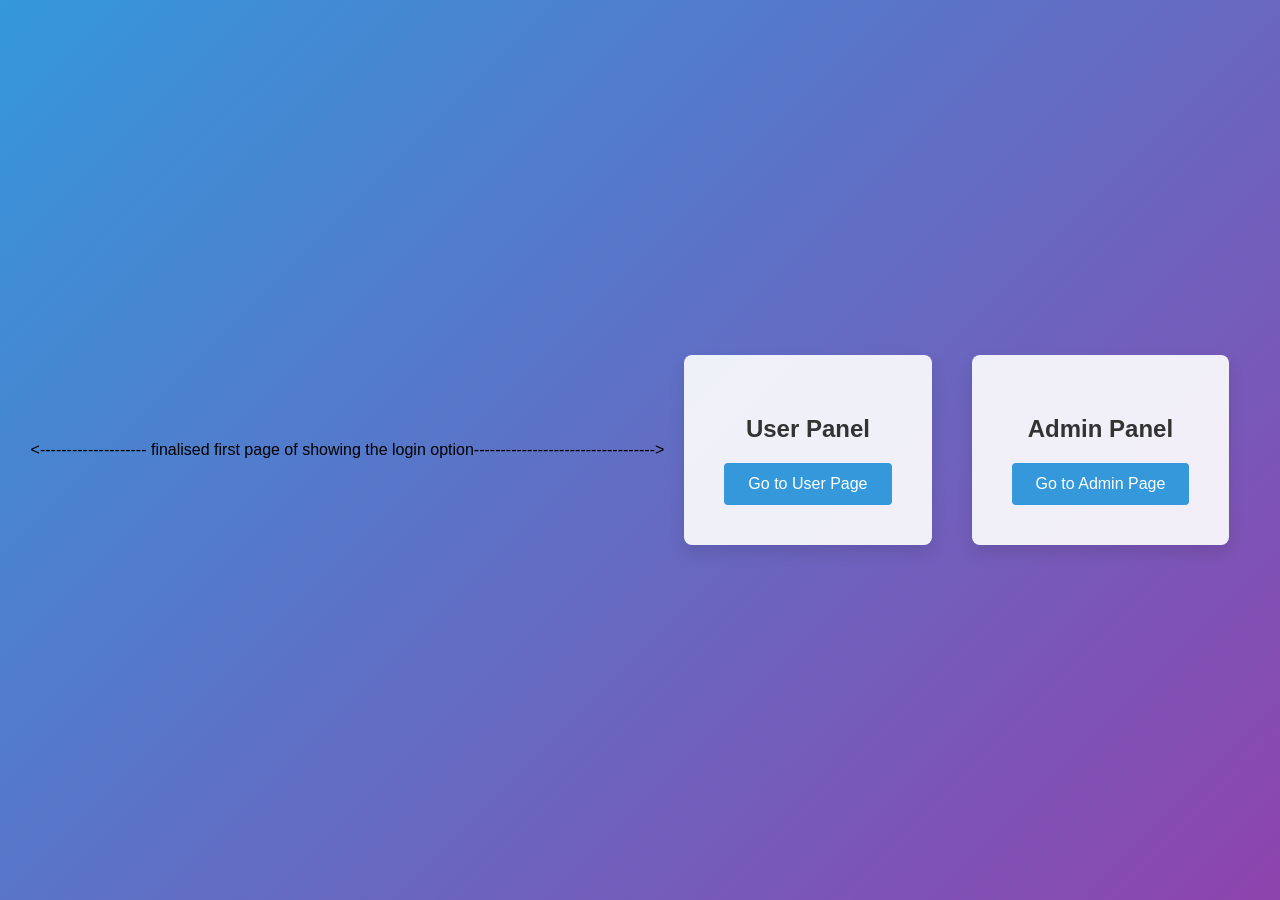
<file: Index.html>
<!-- <!DOCTYPE html>
<html>
    <head>
<Title>Library_System</Title>
<link href="https://cdn.jsdelivr.net/npm/bootstrap@5.3.2/dist/css/bootstrap.min.css" rel="stylesheet" integrity="sha384-T3c6CoIi6uLrA9TneNEoa7RxnatzjcDSCmG1MXxSR1GAsXEV/Dwwykc2MPK8M2HN" crossorigin="anonymous">
<script src="https://cdn.jsdelivr.net/npm/bootstrap@5.3.2/dist/js/bootstrap.bundle.min.js" integrity="sha384-C6RzsynM9kWDrMNeT87bh95OGNyZPhcTNXj1NW7RuBCsyN/o0jlpcV8Qyq46cDfL" crossorigin="anonymous"></script> 
<link rel="apple-touch-icon" sizes="180x180" href="/apple-touch-icon.png">
<link rel="icon" type="image/png" sizes="32x32" href="/favicon-32x32.png">
<link rel="icon" type="image/png" sizes="16x16" href="/favicon-16x16.png">
<link rel="manifest" href="/site.webmanifest">
<link rel="stylesheet" href="./style.css">
</head>
    <body>
        <nav class="navbar navbar-expand-lg bg-success-subtle">
                
              
            <div class="container-fluid">
                <a class="navbar-brand" href="#">
                    <img src="./favicon-32x32.png" alt="LMS" width="30" height="24">
                  </a>
              <button class="navbar-toggler" type="button" data-bs-toggle="collapse" data-bs-target="#navbarSupportedContent" aria-controls="navbarSupportedContent" aria-expanded="false" aria-label="Toggle navigation">
                <span class="navbar-toggler-icon"></span>
              </button>
              <div class="collapse navbar-collapse" id="navbarSupportedContent">
                <ul class="navbar-nav me-auto mb-2 mb-lg-0">
                  <li class="nav-item">
                    <a class="nav-link active" aria-current="page" href="#">Home</a>
                  </li>
                  <li class="nav-item">
                    <a class="nav-link" href="#">About Us</a>
                  </li>
                  <li class="nav-item">
                    <a class="nav-link" href="#">Contact Us</a>
                  </li>
                  <li class="nav-item dropdown">
                    <a class="nav-link dropdown-toggle" href="#" role="button" data-bs-toggle="dropdown" aria-expanded="false">
                      SignUp / SignIn
                    </a>
                    <ul class="dropdown-menu ">
                      <li><a class="dropdown-item " href="#">SignUp</a></li>
                      <li><hr class="dropdown-divider"></li>
                      <li><a class="dropdown-item" href="#">SignIn</a></li>
                     

                    </ul>
                  </li>
              
                </ul>
                <form class="d-flex" role="search">
                  <input class="form-control me-2" type="search" placeholder="Search" aria-label="Search">
                  <button class="btn btn btn-info" type="submit">Search</button>
                </form>
              </div>
            </div>
          </nav>
    </body>
</html> -->
<!-- <!DOCTYPE html>
<html lang="en">
<head>
    <meta charset="UTF-8">
    <meta name="viewport" content="width=device-width, initial-scale=1.0">
    <title>User & Admin Panel</title>
    <style>
        body {
            font-family: Arial, sans-serif;
            text-align: center;
            margin: 20px;
        }

        .panel {
            display: inline-block;
            margin: 20px;
            padding: 20px;
            border: 1px solid #ccc;
            border-radius: 8px;
            box-shadow: 0 4px 8px rgba(0, 0, 0, 0.1);
            transition: transform 0.3s;
        }

        .panel:hover {
            transform: scale(1.05);
        }

        h2 {
            margin-bottom: 10px;
            color: #333;
        }

        button {
            padding: 10px 20px;
            font-size: 16px;
            cursor: pointer;
            background-color: #3498db;
            color: #fff;
            border: none;
            border-radius: 4px;
            transition: background-color 0.3s;
        }

        button:hover {
            background-color: #2980b9;
        }
    </style>
</head>
<body>

<div class="panel">
    <h2>User Panel</h2>
    <button onclick="redirectToUserPage()">Go to User Page</button>
</div>

<div class="panel">
    <h2>Admin Panel</h2>
    <button onclick="redirectToAdminPage()">Go to Admin Page</button>
</div>

<script>
    function redirectToUserPage() {
        window.location.href = 'user.html';
    }

    function redirectToAdminPage() {
        window.location.href = 'admin.html';
    }
</script>

</body>
</html> -->
<!-- 
<!DOCTYPE html>
<html lang="en">
<head>
    <meta charset="UTF-8">
    <meta name="viewport" content="width=device-width, initial-scale=1.0">
    <title>User & Admin Panel</title>
    <style>
        body {
            font-family: 'Segoe UI', Tahoma, Geneva, Verdana, sans-serif;
            text-align: center;
            margin: 0;
            padding: 0;
            background-color: #f4f4f4;
            display: flex;
            align-items: center;
            justify-content: center;
            height: 100vh;
        }

        .panel {
            background-color: #fff;
            padding: 40px;
            border-radius: 8px;
            box-shadow: 0 8px 16px rgba(0, 0, 0, 0.1);
            transition: transform 0.3s, box-shadow 0.3s;
            margin: 20px;
        }

        .panel:hover {
            transform: scale(1.05);
            box-shadow: 0 12px 20px rgba(0, 0, 0, 0.2);
        }

        h2 {
            margin-bottom: 20px;
            color: #333;
        }

        button {
            padding: 12px 24px;
            font-size: 16px;
            cursor: pointer;
            background-color: #3498db;
            color: #fff;
            border: none;
            border-radius: 4px;
            transition: background-color 0.3s;
        }

        button:hover {
            background-color: #2980b9;
        }
    </style>
</head>
<body>

<div class="panel">
    <h2>User Panel</h2>
    <button onclick="redirectToUserPage()">Go to User Page</button>
</div>

<div class="panel">
    <h2>Admin Panel</h2>
    <button onclick="redirectToAdminPage()">Go to Admin Page</button>
</div>

<script>
    function redirectToUserPage() {
        window.location.href = 'user.html';
    }

    function redirectToAdminPage() {
        window.location.href = 'admin.html';
    }
</script>

</body>
</html> -->




<-------------------- finalised first page  of showing the login option---------------------------------->
<!DOCTYPE html>
<html lang="en">
<head>
    <meta charset="UTF-8">
    <meta name="viewport" content="width=device-width, initial-scale=1.0">
    <title>User & Admin Panel</title>
    <style>
        body {
            font-family: 'Segoe UI', Tahoma, Geneva, Verdana, sans-serif;
            text-align: center;
            margin: 0;
            padding: 0;
            background: linear-gradient(135deg, #3498db, #8e44ad);
            display: flex;
            align-items: center;
            justify-content: center;
            height: 100vh;
        }

        .panel {
            background-color: rgba(255, 255, 255, 0.9);
            padding: 40px;
            border-radius: 8px;
            box-shadow: 0 8px 16px rgba(0, 0, 0, 0.1);
            transition: transform 0.3s, box-shadow 0.3s;
            margin: 20px;
        }

        .panel:hover {
            transform: scale(1.05);
            box-shadow: 0 12px 20px rgba(0, 0, 0, 0.2);
        }

        h2 {
            margin-bottom: 20px;
            color: #333;
        }

        button {
            padding: 12px 24px;
            font-size: 16px;
            cursor: pointer;
            background-color: #3498db;
            color: #fff;
            border: none;
            border-radius: 4px;
            transition: background-color 0.3s;
        }

        button:hover {
            background-color: #2980b9;
        }
    </style>
</head>
<body>

<div class="panel">
    <h2>User Panel</h2>
    <button onclick="redirectToUserPage()">Go to User Page</button>
</div>

<div class="panel">
    <h2>Admin Panel</h2>
    <button onclick="redirectToAdminPage()">Go to Admin Page</button>
</div>

<script>
    function redirectToUserPage() {
        window.location.href = 'user.html';
    }

    function redirectToAdminPage() {
        window.location.href = 'admin.html';
    }
</script>

</body>
</html>
</file>
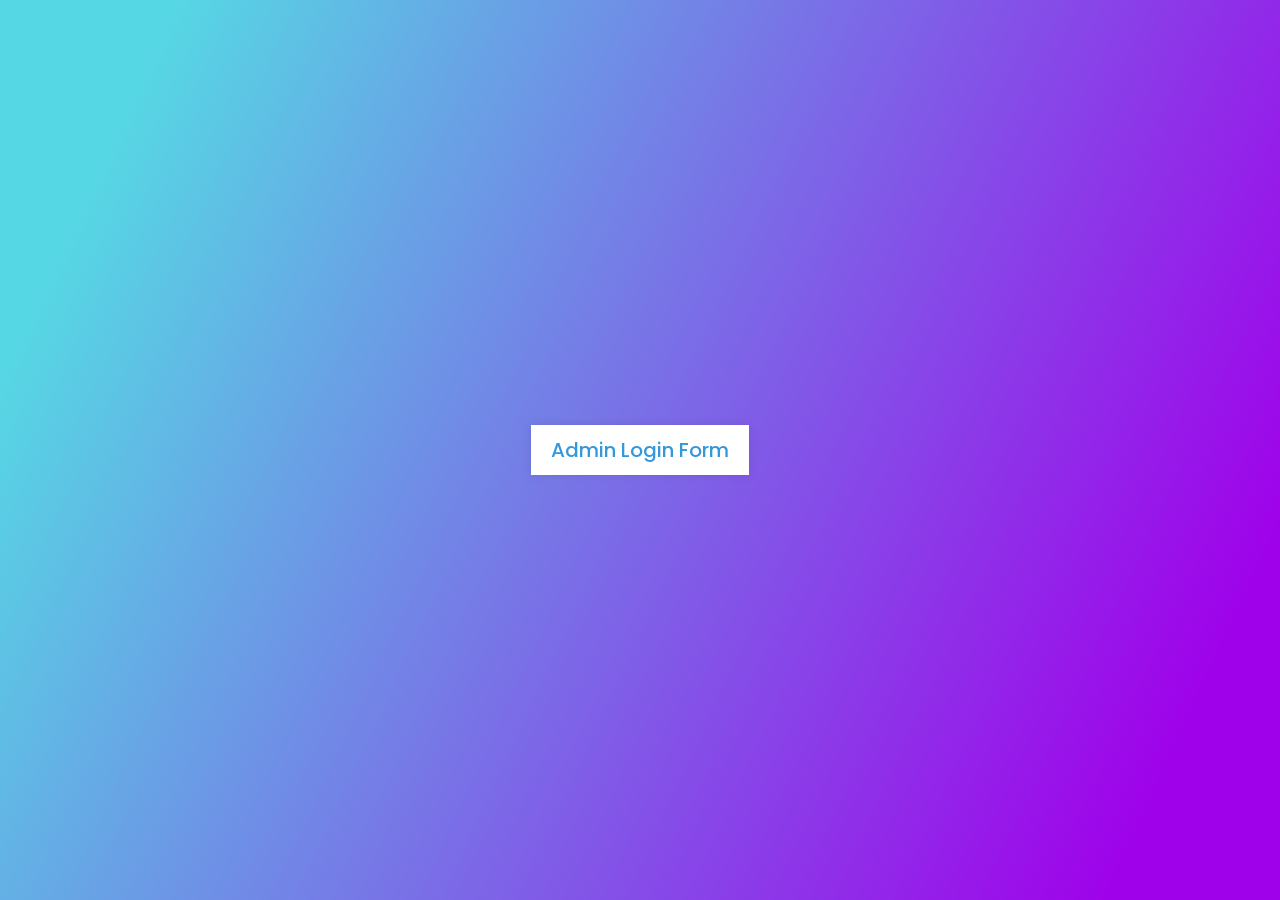
<file: AdminLogin.html>
<!DOCTYPE html>
<html lang="en">
<head>
    <meta charset="UTF-8">
    <meta http-equiv="X-UA-Compatible" content="IE=edge">
    <meta name="viewport" content="width=device-width, initial-scale=1.0">
    <title>Admin Login</title>
    <link rel="stylesheet" href="login.css">
    <!-- <link rel="shortcut icon" type="x-icon" sizes="180x180" href="favicon.ico"> -->
    <link rel="apple-touch-icon" sizes="180x180" href="apple-touch-icon.png">
    <link rel="icon" type="image/png" sizes="32x32" href="favicon-32x32.png">
    <link rel="icon" type="image/png" sizes="16x16" href="favicon-16x16.png">
    <link rel="manifest" href="/site.webmanifest">

</head>
<body><div class="center">
    <input type="checkbox" id="show">
    <label for="show" class="show-btn">Admin Login Form</label>
    <!-- <label for="show" class="show-btn">Student Login Form</label> -->
    <div class="container">
       <label for="show" class="close-btn fas fa-times" title="close"></label>
       <div class="text">
          Login Form
       </div>
       <form action="#">
          <div class="data">
             <label>Email or Phone</label>
             <input type="text" required>
          </div>
          <div class="data">
             <label>Password</label>
             <input type="password" required>
          </div>
          <div class="forgot-pass">
             <a href="#">Forgot Password?</a>
          </div>
          <div class="btn">
             <div class="inner"></div>
             <button type="submit">login</button>
          </div>
          <div class="signup-link">
             Not a member? <a href="#">Signup now</a>
          </div>
       </form>
    </div>
 </div>
</body>
</html>
</file>
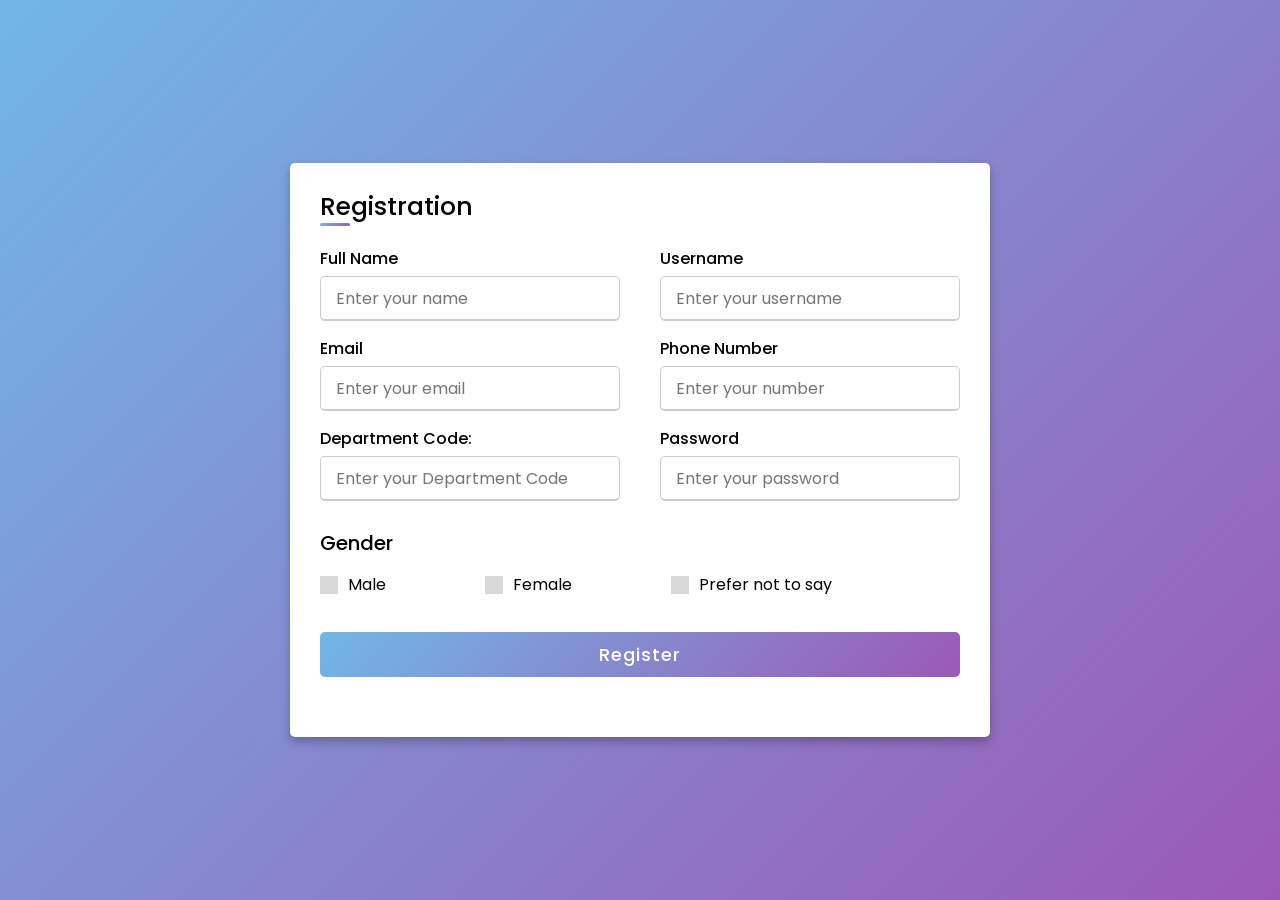
<file: AdminReg.html>
<!DOCTYPE html>
<html lang="en" dir="ltr">

<head>
  <meta charset="UTF-8">
  <!---<title> Responsive Registration Form | CodingLab </title>--->
  <link rel="stylesheet" href="./reg.css">
  <meta name="viewport" content="width=device-width, initial-scale=1.0">
  <title>Registration Form</title>
  
</head>

<body>
  <div class="container">
    <div class="title">Registration</div>
    <div class="content">
      <form action="/submit" method="post">
        <div class="user-details">
          <div class="input-box">
            <span class="details">Full Name</span>
            <input type="text" placeholder="Enter your name" required id="fname" name="fname">
          </div>
          <div class="input-box">
            <span class="details">Username</span>
            <input type="text" placeholder="Enter your username" required id="userInput" name="username">
          </div>
          <div class="input-box">
            <span class="details">Email</span>
            <input type="text" placeholder="Enter your email" required id="email" name="email">
          </div>
          <div class="input-box">
            <span class="details">Phone Number</span>
            <input type="text" placeholder="Enter your number" required id="num" name="num">
          </div>
          <div class="input-box">
            <span class="details">Department Code:</span>
            <input type="text" placeholder="Enter your Department Code" required id="passwd" name="passwd">
          </div>
          <div class="input-box">
            <span class="details"> Password</span>
            <input type="text" placeholder="Enter your password" required id="passwd" name="passwd">
          </div>
        </div>
         <div class="gender-details">
          <input type="radio" name="gender" id="dot-1">
          <input type="radio" name="gender" id="dot-2">
          <input type="radio" name="gender" id="dot-3">
          <span class="gender-title">Gender</span>
          <div class="category">
            <label for="dot-1">
              <span class="dot one"></span>
              <span class="gender">Male</span>
            </label>
            <label for="dot-2">
              <span class="dot two"></span>
              <span class="gender">Female</span>
            </label>
            <label for="dot-3">
              <span class="dot three"></span>
              <span class="gender">Prefer not to say</span>
            </label>
          </div>
        </div> 
        <div class="button">
          <input type="submit" value="Register">
        </div>
      </form>
    </div>
  </div>
  <!-- <p id="ff"></p>
  <p id="aa"></p>
  <p id="bb"></p>
  <p id="cc"></p>
  <p id="ee"></p> -->
  <!-- <p id="gg"></p> -->
  <!-- <Script src="./regscript.js"></Script> -->
</body>

</html>
</file>
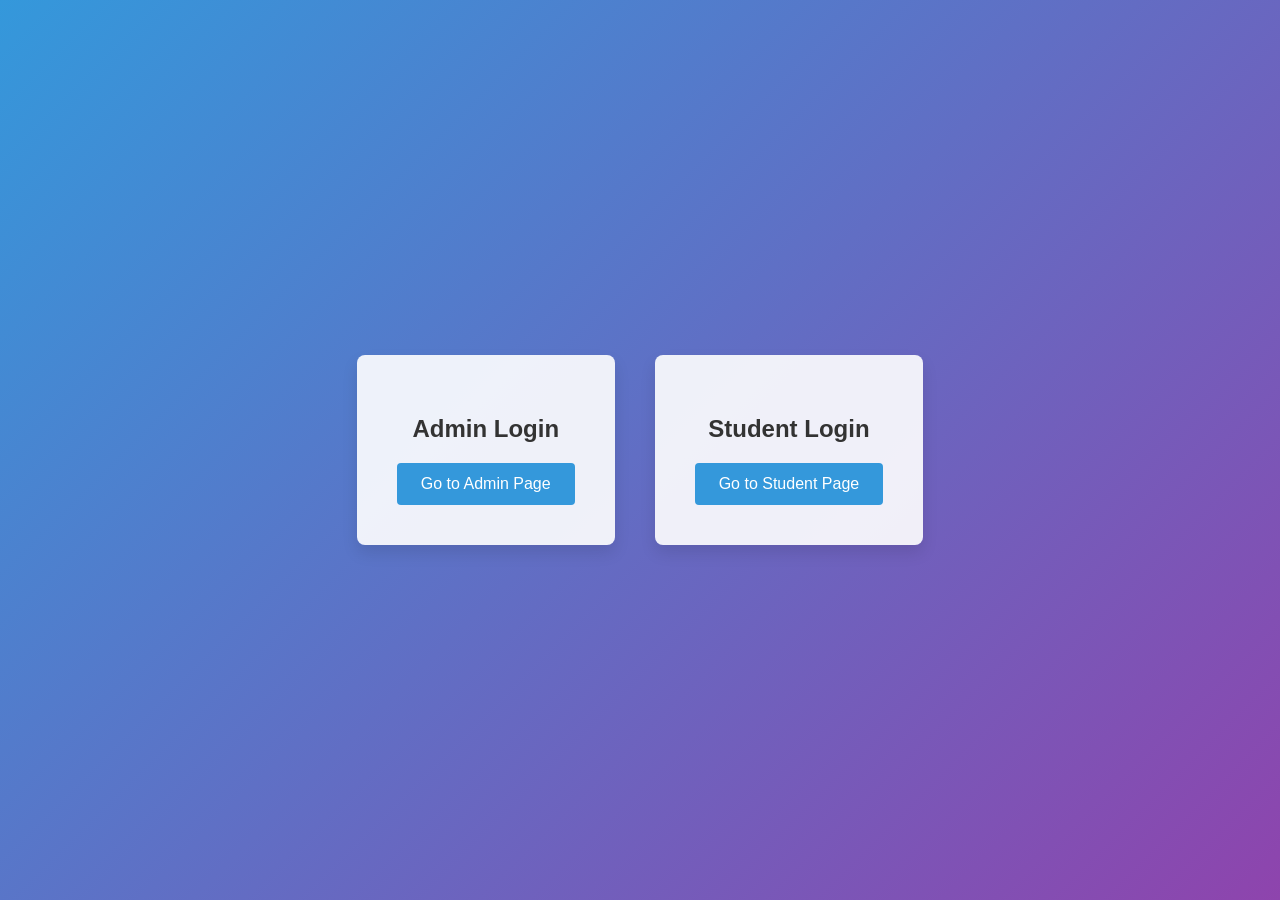
<file: Loginopt.html>
<!-- <-------------------- finalised first page  of showing the login option----------------------------------> 
<!DOCTYPE html>
<html lang="en">
<head>
    <meta charset="UTF-8">
    <meta name="viewport" content="width=device-width, initial-scale=1.0">
    <title>User & Admin Panel</title>
   <link rel="stylesheet" href="./Loginopt.css">
   <script src="./script.js"></script>
</head>
<body>

    <div class="panel">
        <h2>Admin Login</h2>
        <button onclick="redirectToAdminPage()">Go to Admin Page</button>
    </div>
    
    
<div class="panel">
    <h2>Student Login</h2>
    <button onclick="redirectToUserPage()">Go to Student Page</button>
</div>


</body>
</html>
</file>
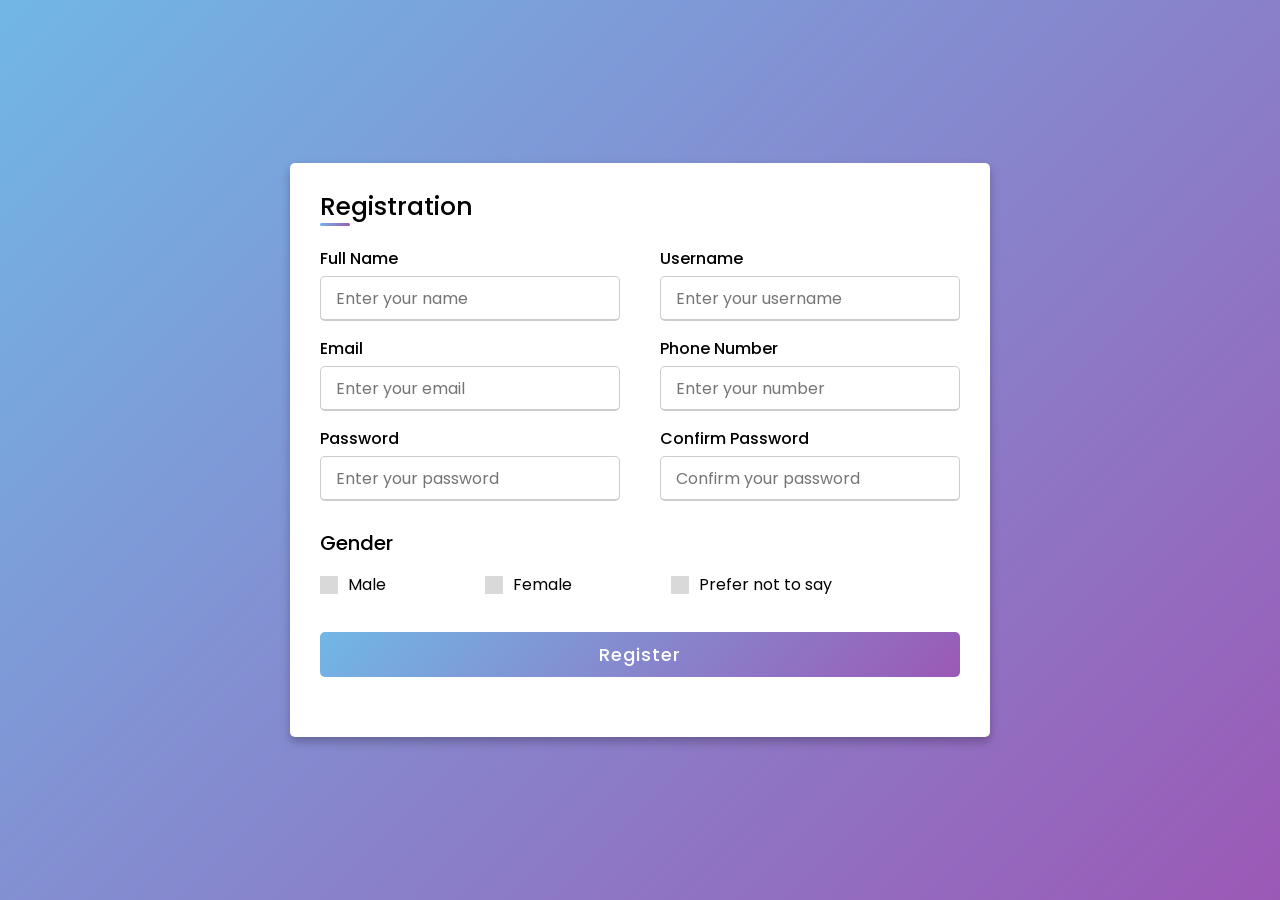
<file: reg.html>
<!DOCTYPE html>
<html lang="en" dir="ltr">

<head>
  <meta charset="UTF-8">
  <!---<title> Responsive Registration Form | CodingLab </title>--->
  <link rel="stylesheet" href="./reg.css">
  <meta name="viewport" content="width=device-width, initial-scale=1.0">
  <title>Registration Form</title>
  
</head>

<body>
  <div class="container">
    <div class="title">Registration</div>
    <div class="content">
      <form action="/submit" method="post">
        <div class="user-details">
          <div class="input-box">
            <span class="details">Full Name</span>
            <input type="text" placeholder="Enter your name" required id="fname" name="fname">
          </div>
          <div class="input-box">
            <span class="details">Username</span>
            <input type="text" placeholder="Enter your username" required id="userInput" name="username">
          </div>
          <div class="input-box">
            <span class="details">Email</span>
            <input type="text" placeholder="Enter your email" required id="email" name="email">
          </div>
          <div class="input-box">
            <span class="details">Phone Number</span>
            <input type="text" placeholder="Enter your number" required id="num" name="num">
          </div>
          <div class="input-box">
            <span class="details">Password</span>
            <input type="text" placeholder="Enter your password" required id="passwd" name="passwd">
          </div>
          <div class="input-box">
            <span class="details">Confirm Password</span>
            <input type="text" placeholder="Confirm your password" required id="cpasswd" name="cpasswd">
          </div>
        </div>
         <div class="gender-details">
          <input type="radio" name="gender" id="dot-1">
          <input type="radio" name="gender" id="dot-2">
          <input type="radio" name="gender" id="dot-3">
          <span class="gender-title">Gender</span>
          <div class="category">
            <label for="dot-1">
              <span class="dot one"></span>
              <span class="gender">Male</span>
            </label>
            <label for="dot-2">
              <span class="dot two"></span>
              <span class="gender">Female</span>
            </label>
            <label for="dot-3">
              <span class="dot three"></span>
              <span class="gender">Prefer not to say</span>
            </label>
          </div>
        </div> 
        <div class="button">
          <input type="submit" value="Register">
        </div>
      </form>
    </div>
  </div>
  <!-- <p id="ff"></p>
  <p id="aa"></p>
  <p id="bb"></p>
  <p id="cc"></p>
  <p id="ee"></p> -->
  <!-- <p id="gg"></p> -->
  <!-- <Script src="./regscript.js"></Script> -->
</body>

</html>
</file>
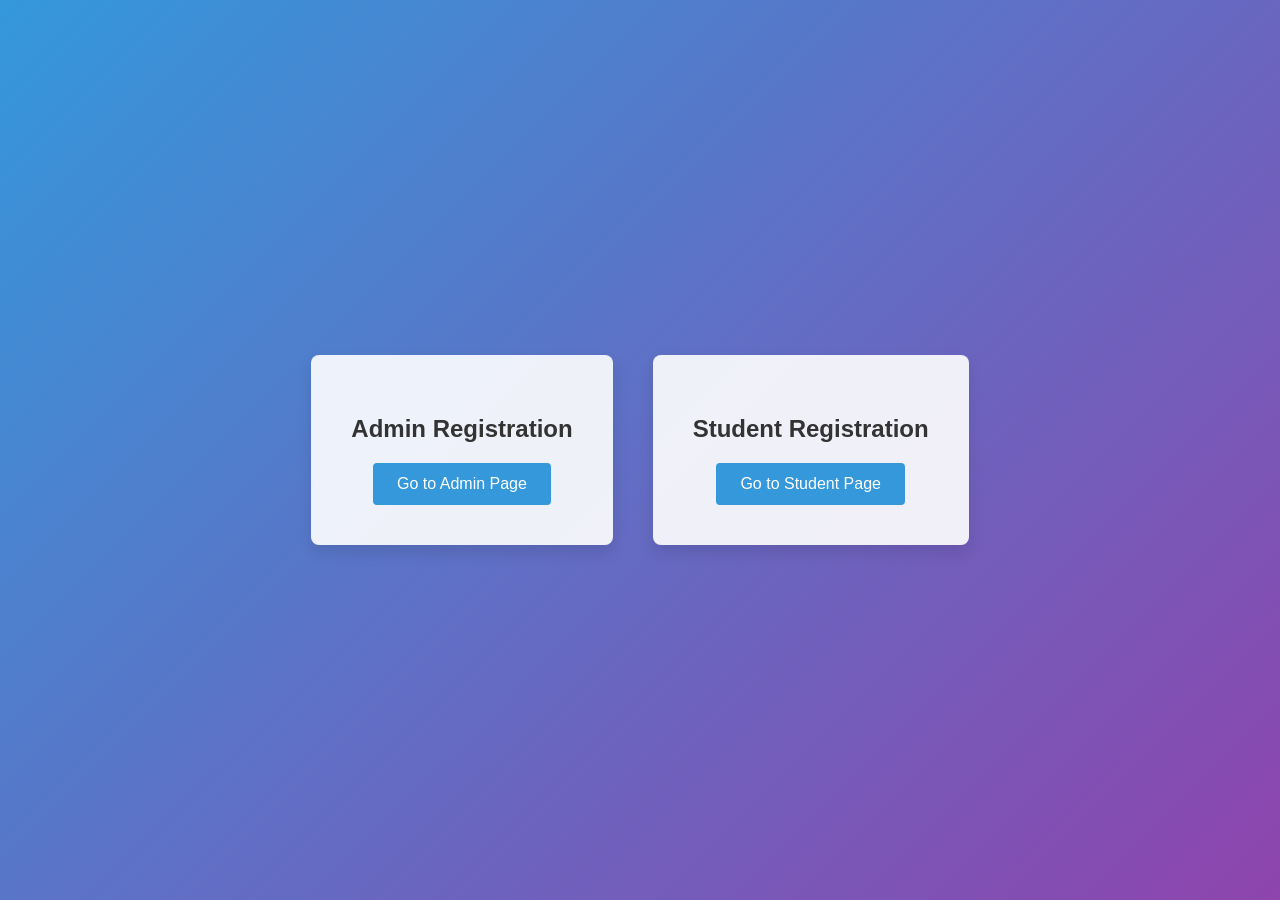
<file: regopt.html>
<!-- <-------------------- finalised first page  of showing the Registraction option----------------------------------> 
<!DOCTYPE html>
<html lang="en">
<head>
    <meta charset="UTF-8">
    <meta name="viewport" content="width=device-width, initial-scale=1.0">
    <title>User & Admin Panel</title>
   <link rel="stylesheet" href="./Loginopt.css">
   <script src="./script.js"></script>
</head>
<body>

    <div class="panel">
        <h2>Admin Registration</h2>
        <button onclick="redirectToAdminRegPage()">Go to Admin Page</button>
    </div>
    
    
<div class="panel">
    <h2>Student Registration</h2>
    <button onclick="redirectToUserRegPage()">Go to Student Page</button>
</div>


</body>
</html>
</file>
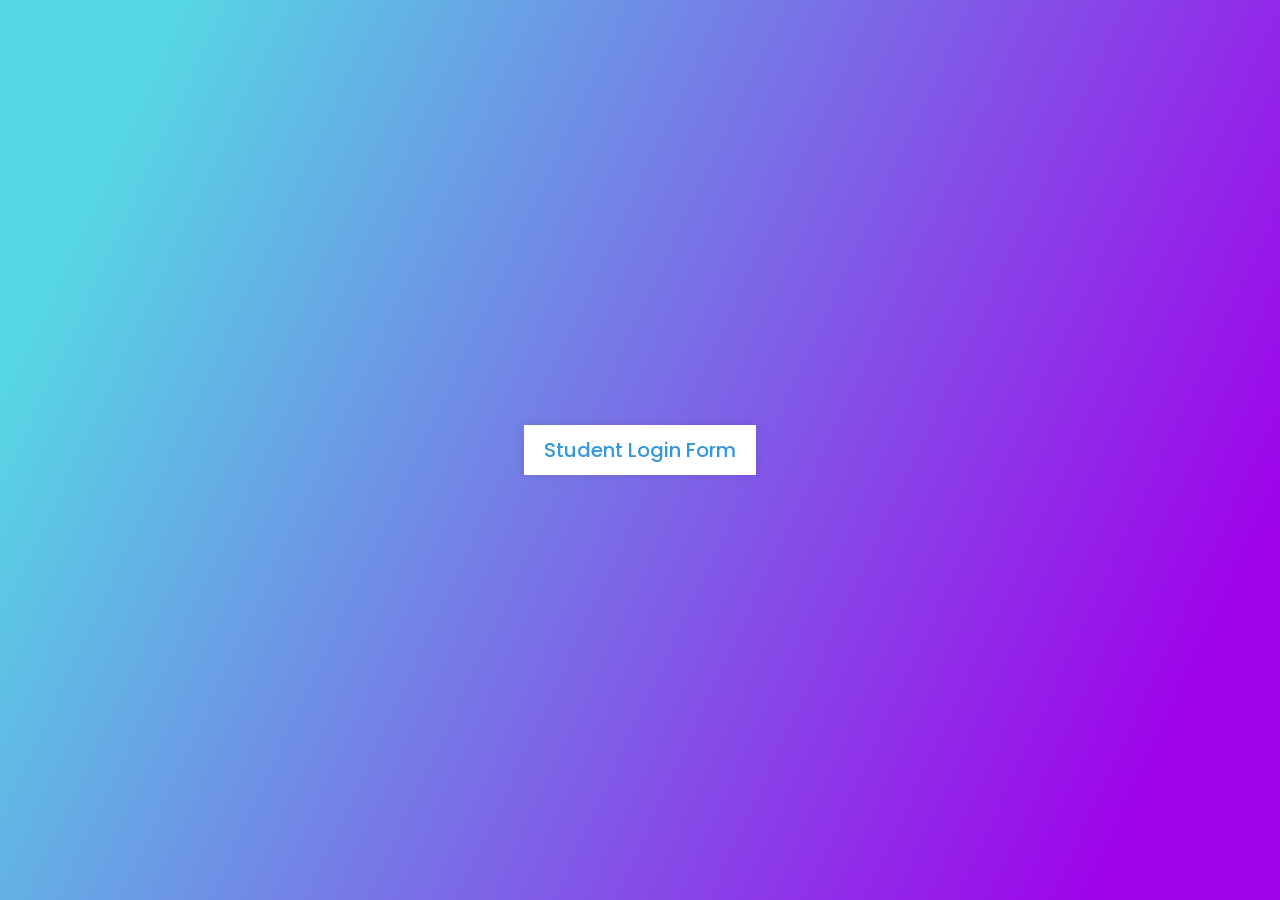
<file: StudentLogin.html>
<!DOCTYPE html>
<html lang="en">
<head>
    <meta charset="UTF-8">
    <meta http-equiv="X-UA-Compatible" content="IE=edge">
    <meta name="viewport" content="width=device-width, initial-scale=1.0">
    <title>Student Login</title>
    <link rel="stylesheet" href="login.css">
    <!-- <link rel="shortcut icon" type="x-icon" sizes="180x180" href="favicon.ico"> -->
    <link rel="apple-touch-icon" sizes="180x180" href="apple-touch-icon.png">
    <link rel="icon" type="image/png" sizes="32x32" href="favicon-32x32.png">
    <link rel="icon" type="image/png" sizes="16x16" href="favicon-16x16.png">
    <link rel="manifest" href="/site.webmanifest">

</head>
<body><div class="center">
    <input type="checkbox" id="show">
    <label for="show" class="show-btn">Student Login Form</label>
    <!-- <label for="show" class="show-btn">Student Login Form</label> -->
    <div class="container">
       <label for="show" class="close-btn fas fa-times" title="close"></label>
       <div class="text">
          Login Form
       </div>
       <form action="#">
          <div class="data">
             <label>Email or Phone</label>
             <input type="text" required>
          </div>
          <div class="data">
             <label>Password</label>
             <input type="password" required>
          </div>
          <div class="forgot-pass">
             <a href="#">Forgot Password?</a>
          </div>
          <div class="btn">
             <div class="inner"></div>
             <button type="submit">login</button>
          </div>
          <div class="signup-link">
             Not a member? <a href="#">Signup now</a>
          </div>
       </form>
    </div>
 </div>
</body>
</html>
</file>
<file: style.css>
@import url('https://fonts.googleapis.com/css2?family=Poppins:wght@100;200;300;400;500;600;700;800;900&display=swap');
@import url('https://fonts.googleapis.com/css2?family=Caprasimo&display=swap');

*{
   padding: 0;
   margin: 0;
   box-sizing: border-box;
   list-style: none;
   scroll-behavior: smooth;
   text-decoration: none;
}
:root{
   --text-color:#f5f5f5;
   --hover-color:#31ac0c;
   --bg-color:#3c5bc2;
   --seacon-bg-color:#292e33;
   --big-font: 2.5rem;
   --norow-font:2rem;
   --neon-box-shadow:0 0 . 5rem #12f7ff;
   --h2-font:3rem;
   --font-neon-text-shadow:0 0 10px rbga(10,247,255,0.3),
   0 0 20px rbga(10,247,255,0.3),
   0 0 30px rbga(10,247,255,0.3),     
   0 0 40px rbga(10,247,255,0.3),
   0 0 50px rbga(10,247,255,0.3),
   0 0 60px rbga(10,247,255,0.3),
   0 0 70px rbga(10,247,255,0.3),
   0 0 80px rbga(10,247,255,0.3),
   0 0 90px rbga(10,247,255,0.3),
   0 0 100px rbga(10,247,255,0.3),
   0 0 150px rbga(10,247,255,0.3),;
}

::-webkit-scrollbar{
   height: 0;
   width: .5rem;
}
::-webkit-scrollbar-track{
   background: var(--seacon-bg-color);
}
::-webkit-scrollbar-thumb{
   background-color: var(--hover-color);

border-radius: 5rem;
}

body{
   font-family: "poppins",sans-serif;
   background-color: var(--bg-color);
   color: var(--text-color);
}
header{
   display: flex;
   align-items: center;
   justify-content: Space-between;
   width: 100%;
   padding: 20px 10%;
}
.logo
{
   font-family: "Caprasimo";
   font-size: 26px;
   font-weight: 900;
   letter-spacing: 1px;
}
span{
   color: var(--hover-color);
}

.navlist{
   display: flex;

}
.navlist a{
   color: var(--text-color);
   font-weight: 500;
   padding: 10px 20px;
}

.navlist a:hover{
    color:#31ac0c;
    text-shadow: 0 0 10px rbga(10,247,255,0.6),
    0 0 20px rbga(10,247,255,0.6),
    0 0 30px rbga(10,247,255,0.6),     
    0 0 40px rbga(10,247,255,0.6),
    0 0 50px rbga(10,247,255,0.6),
    0 0 60px rbga(10,247,255,0.6),
    0 0 70px rbga(10,247,255,0.6),
    0 0 80px rbga(10,247,255,0.6),
    0 0 90px rbga(10,247,255,0.6),
    0 0 100px rbga(10,247,255,0.6),
    0 0 150px rbga(10,247,255,0.6),;;
}
#menu-icon{
   font-size: 1.rem;
   z-index: 10001;
   cursor: pointer;
   margin-left: 25px;
   background: var(--hover-color);
   border-radius: 3px;
   color: var(--seacon-bg-color);
   display: none;

}
section{
   padding: 100px 10%;
}

.home
{
   min-height: 100vh;
   height: 100%;
   width: 100%;
   display: grid;
   grid-template-columns: repeat(2,1fr);
   align-items: center;
   grid-gap:4em
}
.home-content{
   max-width: 600px;

}
.home-content h1{
   font-size: var(--big-font);
   font-family: 700;

}/*
.change-text
{
   font-size: 1.5rem;
   font-weight: 600;
}
.change-text{
   display: inline-flex;
   margin: 0;
   vertical-align: top;
}

.change-text h3 .word{
   position: absolute;
   display: flex;
   opacity: 0;
}
.change-text h3 .word .letter
{
   transform-origin: center center 25px;
}
.change-text h3 .word.letter .out
{
    transform: rotateX(90deg);
    transform: 0.32s cubic-bezier(0.6,0,0.7,0.2);
}
.change-text h3 .word.letter.in{
    transition: 0.38s ease;
}
.change-text h3 .word .letter.in{
   transform: rotateX(-90deg);
   transform: 0.32s cubic-bezier(0.6,0,0.7,0.2);
} */
.home-content p{
   color: #bdbdbd;
   line-height:1.6;
}
.info-box
{
   display: inline-flex;
   justify-content: space-between;
   align-items: center;
   width: 300px;
   margin: 1rem 0 2rem;
}

.info-box h5{
   font-weight: 600;
   color: var(--text-color);
   font-size: 1rem;

}
.info-box span{
   font-weight: 600;
   color: var(--text-color);
   font-size: -9rem;
   
}
.btn-box{
   display: flex;
   justify-content:space-between;
   width: 320px;
   height: 45px;
}

.btn-box .btn{
   display: inline-flex;
   justify-content: center;
   align-items: center;
   width: 150px;
   height: 100%;
   background: var(--hover-color);
   color: var(--bg-color);
   font-size: 1rem;
   letter-spacing: 1px;
   font-weight: 600;
   transition: .6s;
   box-shadow: 0 0 0.3rem #12f7ff;
   /* //box-shadow: var(--neon-box-shadow); */
   border-radius: 5px;
   position: relative;overflow: hidden;
   z-index: 1;
}

.btn:hover{
   color:var(--hover-color);
}

.btn::before{
   content: "";
   position: absolute;
   top: 0;
   left: 0;
   background:var(--bg-color);
   width: 0;
   height: 100%;
   z-index:-1;
transition: .4s; 
border: 2px solid var(--hover-color);
}

.btn:hover::before{
   width: 100%;
}

.btn:nth-child(2)
{
   background-color: var(--bg-color);
   color: var(--hover-color);
}

.btn:nth-child(2):hover{
   color: var(--hover-color);
}

.btn:nth-child(2)
{
background: var(--hover-color);
color: var(--bg-color);
}

.social-media 
{
   margin-top: 10px;
   display: flex;
   justify-content: center;
   width: 220px;
   height: 40px;
}
.social-media a
{margin: 4px;
   display: inline-flex;
   width: 50px;
   height: 50px;
   justify-content: center;
   align-items: center;
   background-color:var(--bg-color);
   color: var(--hover-color);
   border: 2px solid var(--hover-color);
   transition: .6s;
   box-shadow: 0 0 0.3rem #12f7ff;
   border-radius:5px ;
   position: relative;
   z-index: 1;
   overflow: hidden;
}
.social-media a i{
   font-size: 1.5rem;
}
.social-media a:hover{
   color: var(--bg-color);
}
.social-media a::before
{
   content: "";
   position: absolute;
   left: 0;
   top: 0;
   width: 0;
   height: 100%;
   background:var(--hover-color);
   transition: .6s;
   z-index:-1;
}
.social-media a:hover::before
{
   width: 100%;

}
.home-image{
   position: relative;
}
.img-box{
   text-align: center;
}
.img-box img{
   width: 100%;
   max-width: 1000px;
   height: auto;
   border-radius: 5px;
} 
/*------------------------------------- about section----------------------------------------------------------------- */

.about
{
   display: flex;
   justify-content: center;
   align-items: center;
   grid-gap:2em;
   background: var(--bg-color );
}
.about .img-about1
{
   max-width: 400px;
   height: 200px;
}
.about-content span{
   color: #fdfdfd;
   font-size: .8rem;
   font-weight: 200;
   letter-spacing: 2px;
   text-transform: uppercase;
}
.about-content h2{
   color:var(--hover-color);
   font-weight: 700;
   font-size: var(--norow-font)
}
.about-content h3{
   font-size: 1.5rem;
   font-weight: 600;
   margin-bottom: .2rem;
}
.about-content p{
   color: #fdfdfd;
   font-size: 1.5rem;
   font-weight: 300;

}
.info-about1,
.info-about2,
.info-about3{
   background: var(--seacon-bg-color);
   font-size: .5rem;
   position: absolute;
   padding: 10px;
   width: 90px;
   height: 90px;
   border-radius: 69% 31% 66% 34% / 21% 30% 70% 79%;
   display: block;
   box-shadow: var(--bg-color);
   outline: 2px solid var(--seacon-bg-color);
   border: 1px solid var(--hover-color);
   z-index: 100;
   animation: morph 6s linear infinite;
}

.info-about1{
   left: 25%;
   top:115%
}
.info-about2{
   left: 50%;
   top:200%
}.info-about3{
   left: 09%;
   top:200%
}

.info-about span{
color: var(--hover-color);
font-size: 1rem;
font-weight: 600;

}

/*--------------------------------- services section---------------------------------- */
.main-text
{
   width:100%;
   text-align: center;
   margin-bottom: 2rem;
   color: var(--hover-color);
}

.main-text h2{
   font-weight: 700;
   font-size: var(--norow-font);
}

.main-text span{
   color: #fdfdfd;
   font-size: .8rem;
   font-weight: 200;
   letter-spacing: 2px;
   text-transform: uppercase;
}
.social-services
{
   display: flex;
   justify-content: center;
   align-items: center;
   flex-wrap: wrap;
   grid-gap:2rem;
}

.section-services .service-box
{
   flex: 1 1 18rem;
   padding: 2rem 1rem 2rem;
   text-align: center;
   background: var(--seacon-bg-color);
   transition: transfrom .4s;
   border-radius: 10px;
}
.service-btn
{
   width: auto;
   justify-content: center;
}
.service-box
{
   margin: 20px; 
}

.services-icon
{
   border: 2px solid var(--hover-color);
   padding: 1rem;
   background: var(--seacon-bg-color);
   display: flex;
   align-items: center;
   font-size: 3rem;
   border-radius: 50%;
   position: relative;
   color: var(--hover-color);
   box-shadow: var(--neon-box-shadow);
   outline: 3px solid var(--hover-color);
}
.service-box h3{
   margin-top: 10px;
   font-size: 1.5rem;
}
.service-box p{
   margin:.5rem 0 1.5rem 0;
   font-weight: 300;
   letter-spacing: 1px;
   color: #bdbdbd;
   line-height: 1.6;

}
/*--------------------------- Skills Sextion------------------------------------- */
.skills
{
   background: var(--bg-color);
}
.skill-main
{
   width: 100%;
   display: grid;
   grid-template-columns: repeat(2,1fr);
   grid-row-gap:30px;
   grid-column-gap: 50px;
}
.skill-bar
{
   margin-bottom: 2.3rem;
}
.skill-main h3
{
   margin-bottom: 2rem;
   font-size: var(--norow-font);
   text-align: center;
}

.skill-left .skill-bar .info
{
display: flex;
justify-content: space-between;
align-items: center;
padding: 0 10px;
}
.skill-left .skill-bar .bar{
   width: 100%;
   height: 10px;
   background: var(--bg-color);
   border-radius: 25px;
   margin-top: 10px;
   position: relative;
}
.skill-bar .bar span
{
width: 50%;
height: 100%;
position: absolute;
left: 0;
background: var(--hover-color);
border-radius: 25px;
box-shadow: var(--hover-color);
}
.skill-bar .bar .Core-Java
{
   width: 72%;
   animation:Core-Java 2s;
}
.skill-bar .bar HTML
{
   width: 65%;
   animation:HTML 3s;
}
.skill-bar .bar .css
{
   width: 65%;
   animation:css 4s;
}
.skill-bar .bar .JavaScript
{
   width: 60%;
   animation:JavaScript 5s;
}

.service-box:hover{
   transform:translateY(-0.7rem);
}
/* ------------------------------------skills right ------------------------------------- */
.professional
{
   display: grid;
   grid-template-columns: 1fr 1fr;

}
.box{
   position: relative;
   margin:10px 0;
   flex: 1 1 15rem;
}
.box .text{
   text-align: center;
   color: #fff;
   font-size: 1rem;
}
.box .text big{
   font: 400;
   letter-spacing: 1px;
   position: absolute;
   top: 40%;
   left:50%;
   transform:translate(-50%,-50%);
}
.box .text small{
display: block;
font-weight: 600;
}
.circle
{
   width: 100%;
   height: 120px;
   display: flex;
   justify-content: center;
   align-items: center;
   border: 2px solid #fff;
}

.circle .points
{
   width: 2px;
   height: 5px;
   background-color: var(--bg-color);
   position: absolute;
   border-radius: 3px;
   transform: rotate(calc(var(--i)*var(--root)))translateY(-45px);
   animation: glow 0.04s linear forwards;
   animation-delay:calc(var(--i)*0.05s);
}
.points.marked
{
   animation: glow 0.04s linear forwards;
   animation-delay:calc(var(--i)*0.05s);
}

/* -------------------------------------------portfolio------------------------------------------------------ */
.fillter-buttons
{
   margin: 0;
   text-align: center;
}
/* .fillter-buttons button{
   background: var(--bg-color);
   font-size: 1.5rem;
} */
.fillter-buttons .btn{
   background:none;
   outline: none;
   border: none;
   cursor: pointer;
   font-size:1.5rem;
   font-weight: 600;
   letter-spacing: .4px;
   margin-left: 1.3rem;
   color: var(--text-color);
}
.fillter-buttons .btn:hover{
   color: var(--hover-color);
}

.portfolio-gallery
{
   display: grid;
   grid-template-columns: repeat(auto-fill,minmax(370px,1fr));
   gap:2rem;
}
.port-box{
   position: relative;
   margin-top: 15px;
   border-radius: 15px;
   overflow: hidden;
   background: #292e33;
   grid-template-rows: 1fr auto;
   align-items: center;
   border: 2px solid var(--hover-color);
   box-shadow: var(--hover-color);
}

.port-image{
   display: flex;
   align-items: center;
   justify-content: center;
   height: 100%;
   width: 100%;
}
.port-image img{
   width: 100%;
   opacity: .5s;
   height: 100%;
   transition: .5s;
}
.port-content{
   position: absolute;
   bottom: 0;
   left: 0;
   width: 100%;
   height: 100%;
   opacity: 0;
   background: linear-gradient(rgba(0,0,0,.2),#12f7ff);
   display: flex;
   align-items: center;
   justify-content: center;
   flex-direction: column;
   text-align: center;
   transition: .5s;
   padding: .2rem;
}
.port-box:hover .port-content{
   opacity: 1;
}
.port-box:hover .port-image img{
   transform: scale(1.1);
}
.port-content h3{
   font-size: 1.5rem;
   font-weight: 600;
}
.port-content p{
   font-size: .8rem;
   margin: 5px 0 15px 0;

}

.port-content  a{
   margin-top: 50px;
   background: #fff;
   border-radius: 50%;
   display: inline-flex;
   justify-content: center;
   align-items: center;
   width: 90px;
   height: 50px;
   border:  1px solid var(--hover-color);
   outline: 2px solid #fff;
}
.port-content  a i{
font-size: 1.3rem;
color: var(--seacon-bg-color);
}


/*------------------------------------------contact Section------------------------------------------------------ */

.contact{
   background: var(--bg-color);
   width: 100%;
}

.contact form{
   text-align: center;
   max-width: 50rem;
   margin: 1rem auto;
   margin-bottom: 3rem;
}
.contact form input,
.contact form textarea{
   width: 100%;
   color: var(--text-color);
   background: var(--seacon-bg-color);
   margin-bottom: .8rem;
   border: none;
   border-radius: 5px;
   padding: .7rem;
}
.contact form textarea{
   resize: none;
}
.formbtn{
   display: flex;
   justify-content: center;
   width: 100%;
}
.formbtn .btn{
   cursor: pointer;
   font-size: 1rem ;
}
/*------------------------- footer css  ------------------------------------------- */
footer{
    background-color: #292e33;
    padding: 1.5rem 10%;
    display: flex;
    align-items: center;
    justify-content: space-between;
}
footer p{
    color: #bdbdbd;
}

footer a{
    display: inline-flex;
    justify-content: center;
    color: var(--text-color);
    background: var(--hover-color);
    padding: .6rem;
    border-radius: 5px;

}
footer a{
   font-size: 1rem;
   color: var(--seacon-bg-color);
}
@keyframes morphs {
   0%,
   100%
   {
       border-radius: 40% 60% 70% 30% /40% 40% 60% 50%;
   }
   30%
   {
       border-radius: 70% 30% 50% 50% /30% 30% 70% 50%;
   }
   60%
   {
       border-radius: 100% 60% 60% 100% /100% 100% 60% 60%;
   }
   80%
   {
       border-radius: 69% 31% 66% 34% /21% 30% 70% 79%;
   }
}

@keyframes HTML{
   0%{
       width: 0%;
   }
   100%
   {
       width:65%;
   }
}

@keyframes Core-Java{
   0%{
       width: 0%;
   }
   100%
   {
       width:72%;
   }
}
@keyframes css{
   0%{
       width: 0%;
   }
   100%
   {
       width:65%;
   }
}
@keyframes JavaScript{
   0%{
       width: 0%;
   }
   100%
   {
       width:60%;
   }
}

@keyframes glow
{
   0%{
       background: var(--bg-color);
       box-shadow: none;
   }
   100%
   {
       background: var(--hover-color);
       box-shadow: var(--neon-box-shadow);
   }
}
#img{
   height: 500px;
   width: 300px;
}
#img2{
   height: 600px;
   width: 650px;
}
</file>
<file: login.css>
@import url('https://fonts.googleapis.com/css?family=Poppins:400,500,600,700&display=swap');
*{
  margin: 0;
  padding: 0;
  outline: none;
  box-sizing: border-box;
  font-family: 'Poppins', sans-serif;
}
body{
  height: 100vh;
  width: 100%;
  background: linear-gradient(115deg, #56d8e4 10%, #9f01ea 90%);
}
.show-btn{
  background: #fff;
  padding: 10px 20px;
  font-size: 20px;
  font-weight: 500;
  color: #3498db;
  cursor: pointer;
  box-shadow: 0px 0px 10px rgba(0,0,0,0.1);
}
.show-btn, .container{
  position: absolute;
  top: 50%;
  left: 50%;
  transform: translate(-50%, -50%);
}

input[type="checkbox"]{
  display: none;
}
.container{
  display: none;
  background: #fff;
  width: 410px;
  padding: 30px;
  box-shadow: 0 0 8px rgba(0,0,0,0.1);
}
#show:checked ~ .container{
  display: block;
}
.container .close-btn{
  position: absolute;
  right: 20px;
  top: 15px;
  font-size: 18px;
  cursor: pointer;
}
.container .close-btn:hover{
  color: #3498db;
}
.container .text{
  font-size: 35px;
  font-weight: 600;
  text-align: center;
}
.container form{
  margin-top: -20px;
}
.container form .data{
  height: 45px;
  width: 100%;
  margin: 40px 0;
}
form .data label{
  font-size: 18px;
}
form .data input{
  height: 100%;
  width: 100%;
  padding-left: 10px;
  font-size: 17px;
  border: 1px solid silver;
}
form .data input:focus{
  border-color: #3498db;
  border-bottom-width: 2px;
}
form .forgot-pass{
  margin-top: -8px;
}
form .forgot-pass a{
  color: #3498db;
  text-decoration: none;
}
form .forgot-pass a:hover{
  text-decoration: underline;
}
form .btn{
  margin: 30px 0;
  height: 45px;
  width: 100%;
  position: relative;
  overflow: hidden;
}
form .btn .inner{
  height: 100%;
  width: 300%;
  position: absolute;
  left: -100%;
  z-index: -1;
  background: -webkit-linear-gradient(right, #56d8e4, #9f01ea, #56d8e4, #9f01ea);
  transition: all 0.4s;
}
form .btn:hover .inner{
  left: 0;
}
form .btn button{
  height: 100%;
  width: 100%;
  background: none;
  border: none;
  color: #fff;
  font-size: 18px;
  font-weight: 500;
  text-transform: uppercase;
  letter-spacing: 1px;
  cursor: pointer;
}
form .signup-link{
  text-align: center;
}
form .signup-link a{
  color: #3498db;
  text-decoration: none;
}
form .signup-link a:hover{
  text-decoration: underline;
}

/* body {
  font-family: 'Arial', sans-serif;
  background-color: #f4f4f4;
  margin: 0;
  display: flex;
  align-items: center;
  justify-content: center;
  height: 100vh;
}

.container {
  background-color: #fff;
  border-radius: 8px;
  box-shadow: 0 0 10px rgba(0, 0, 0, 0.1);
  padding: 20px;
  text-align: center;
  width: 300px;
}

h1 {
  color: #333;
}

button {
  background-color: #4CAF50;
  color: #fff;
  border: none;
  padding: 10px 20px;
  text-align: center;
  text-decoration: none;
  display: inline-block;
  font-size: 16px;
  margin: 4px 2px;
  cursor: pointer;
  border-radius: 4px;
}

button:hover {
  background-color: #45a049;
}

.toggle-container {
  display: flex;
  align-items: center;
  justify-content: center;
  margin-bottom: 20px;
}

.toggle-label {
  position: relative;
  display: inline-block;
  width: 60px;
  height: 34px;
}

.toggle-label input {
  display: none;
}

.toggle-slider {
  position: absolute;
  cursor: pointer;
  top: 0;
  left: 0;
  right: 0;
  bottom: 0;
  background-color: #ccc;
  transition: .4s;
  border-radius: 34px;
}

.toggle-slider:before {
  position: absolute;
  content: "";
  height: 26px;
  width: 26px;
  left: 4px;
  bottom: 4px;
  background-color: white;
  transition: .4s;
  border-radius: 50%;
}

input:checked + .toggle-slider {
  background-color: #4CAF50;
}

input:checked + .toggle-slider:before {
  transform: translateX(26px);
} */
</file>
<file: reg.css>
@import url('https://fonts.googleapis.com/css2?family=Poppins:wght@100;200;300;400;500;600;700;800;900&display=swap');
*{
 margin: 0;
 padding: 0;
 box-sizing: border-box;
 font-family: 'Poppins',sans-serif;
}
body{
 height: 100vh;
 display: flex;
 justify-content: center;
 align-items: center;
 padding: 10px;
 background: linear-gradient(135deg, #71b7e6, #9b59b6);
}
.container{
 max-width: 700px;
 width: 100%;
 background-color: #fff;
 padding: 25px 30px;
 border-radius: 5px;
 box-shadow: 0 5px 10px rgba(0,0,0,0.25);
}
.container .title{
 font-size: 25px;
 font-weight: 500;
 position: relative;
}
.container .title::before{
 content: "";
 position: absolute;
 left: 0;
 bottom: 0;
 height: 3px;
 width: 30px;
 border-radius: 5px;
 background: linear-gradient(135deg, #71b7e6, #9b59b6);
}
.content form .user-details{
 display: flex;
 flex-wrap: wrap;
 justify-content: space-between;
 margin: 20px 0 12px 0;
}
form .user-details .input-box{
 margin-bottom: 15px;
 width: calc(100% / 2 - 20px);
}
form .input-box span.details{
 display: block;
 font-weight: 500;
 margin-bottom: 5px;
}
.user-details .input-box input{
 height: 45px;
 width: 100%;
 outline: none;
 font-size: 16px;
 border-radius: 5px;
 padding-left: 15px;
 border: 1px solid #ccc;
 border-bottom-width: 2px;
 transition: all 0.3s ease;
}
.user-details .input-box input:focus,
.user-details .input-box input:valid{
 border-color: #9b59b6;
}
form .gender-details .gender-title{
 font-size: 20px;
 font-weight: 500;
}
form .category{
 display: flex;
 width: 80%;
 margin: 14px 0 ;
 justify-content: space-between;
}
form .category label{
 display: flex;
 align-items: center;
 cursor: pointer;
}
form .category label{
 display: flex;
 align-items: center;
 cursor: pointer;
}

form .category label .dot{
 height: 18px;
 width: 18px;
 border-radius: 0%;
 margin-right: 10px;
 background: #d9d9d9;
 border: 5px solid transparent;
 transition: all 0.3s ease;
}
#dot-1:checked ~ .category label .one,
#dot-2:checked ~ .category label .two,
#dot-3:checked ~ .category label .three{
 background: #9b59b6;
 border-color: #d9d9d9;
}
form input[type="radio"]{
 display: none;
}
form .button{
 height: 45px;
 margin: 35px 0
}
form .button input{
 height: 100%;
 width: 100%;
 border-radius: 5px;
 border: none;
 color: #fff;
 font-size: 18px;
 font-weight: 500;
 letter-spacing: 1px;
 cursor: pointer;
 transition: all 0.3s ease;
 background: linear-gradient(135deg, #71b7e6, #9b59b6);
}
form .button input:hover{
 /* transform: scale(0.99); */
 background: linear-gradient(-135deg, #71b7e6, #9b59b6);
 }
 @media(max-width: 584px){
   .container{
    max-width: 100%;
  }
  
form .user-details .input-box{
 margin-bottom: 15px;
 width: 100%;
}
form .category{
 width: 100%;
}
.content form .user-details{
 max-height: 300px;
 overflow-y: scroll;
}
.user-details::-webkit-scrollbar{
 width: 5px;
}
}
@media(max-width: 459px){
.container .content .category{
 flex-direction: column;
}
}
</file>
<file: Loginopt.css>
body {
    font-family: 'Segoe UI', Tahoma, Geneva, Verdana, sans-serif;
    text-align: center;
    margin: 0;
    padding: 0;
    background: linear-gradient(135deg, #3498db, #8e44ad);
    display: flex;
    align-items: center;
    justify-content: center;
    height: 100vh;
}

.panel {
    background-color: rgba(255, 255, 255, 0.9);
    padding: 40px;
    border-radius: 8px;
    box-shadow: 0 8px 16px rgba(0, 0, 0, 0.1);
    transition: transform 0.3s, box-shadow 0.3s;
    margin: 20px;
}

.panel:hover {
    transform: scale(1.05);
    box-shadow: 0 12px 20px rgba(0, 0, 0, 0.2);
}

h2 {
    margin-bottom: 20px;
    color: #333;
}

button {
    padding: 12px 24px;
    font-size: 16px;
    cursor: pointer;
    background-color: #3498db;
    color: #fff;
    border: none;
    border-radius: 4px;
    transition: background-color 0.3s;
}

button:hover {
    background-color: #2980b9;
}
</file>
